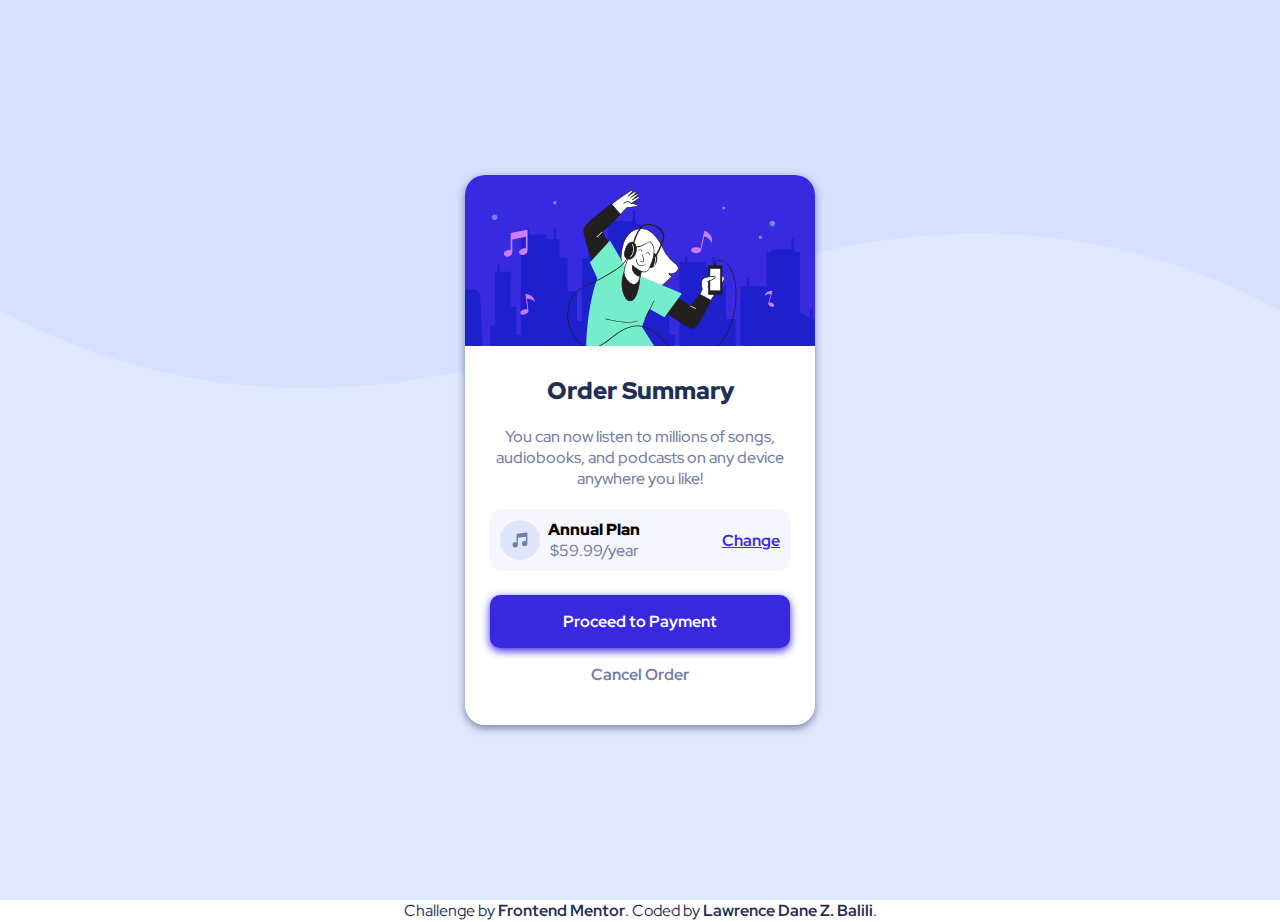
<file: index.html>
<!DOCTYPE html>
<html lang="en">
<head>
    <meta charset="UTF-8">
    <meta http-equiv="X-UA-Compatible" content="IE=edge">
    <meta name="viewport" content="width=device-width, initial-scale=1.0">
    <meta http-equiv="refresh" content="60; url=http://127.0.0.1:5500/index.html">
    <link rel="icon" type="image/png" sizes="32x32" href="favicon-32x32.png">
    <link rel="stylesheet" href="style.css" type="text/css">
    <title>Frontend Mentor | Order Summary Card</title>
</head>
<body>
    <main>
        <div class="container">
            <img src="illustration-hero.svg" alt="img">
            <h1 class="title">Order Summary</h1>
            <p class="description">You can now listen to millions of songs, audiobooks, and podcasts on any device anywhere you like!</p>
                <div class="container2">
                    <div class="as-one">
                        <img class="icon-logo" src="icon-music.svg" alt="icon-logo">
                        <div class="one-item">
                            <p class="plan">Annual Plan</p>
                            <p class="cost">$59.99/year</p>
                        </div>
                    </div>
                    
                    <a href="#">Change</a>
                </div>
            
            <p class="payment">Proceed to Payment</p>
            <p class="cancel">Cancel Order</p>
        </div> 
    </main>
    <div class="attribution">
        Challenge by <a href="https://www.frontendmentor.io?ref=challenge" target="_blank">Frontend Mentor</a>. 
        Coded by <a href="#">Lawrence Dane Z. Balili</a>.
      </div>
</body>
</html>
</file>
<file: style.css>
@import url('https://fonts.googleapis.com/css2?family=Red+Hat+Display');

/* whole page default */
* {
    margin: 0;
    padding: 0;
    box-sizing: border-box;
    scroll-behavior: smooth;
    font-family: var(--ff-main);
    font-size: 16px;
}

:root {
    --clr-primary-paleBlue: hsl(225, 100%, 94%);
    --clr-primary-brightBlue: hsl(245, 75%, 52%);
    --clr-primary-white: hsl(0, 0%, 100%);

    --clr-neutral-veryPaleBlue: hsl(225, 100%, 98%);
    --clr-neutral-desaturatedBlue: hsl(224, 23%, 55%);
    --clr-neutral-darkBlue: hsl(223, 47%, 23%);

    --ff-main: 'Red Hat Display', sans-serif;

    --fw-500: 500;
    --fw-700: 700;
    --fw-900: 900;
}

/* whole body layout */
body {
    background-color: var(--clr-primary-paleBlue); 
    background-image: url(pattern-background-desktop.svg);
    background-repeat: repeat-x;
    background-size: contain;   
}

/* layout for img and texts */
main {
    height: 100vh;
    display: grid;
    place-items: center;
    text-align: center;
}

/* img size and layout */
img {
    width: 100%;
    border-top-left-radius: 20px;
    border-top-right-radius: 20px;
}

/* container layout and attributes */
.container {
    max-width: 350px;
    width: 100%;
    background-color: var(--clr-primary-white);
    border-radius: 20px;
    padding-bottom: 24px;
    box-shadow: 0px 3px 8px var(--clr-neutral-desaturatedBlue);
}

/* attribute of the Order Summary text */
.title {
    font-weight: var(--fw-900);
    color: var(--clr-neutral-darkBlue);
    font-size: 24px;
    padding-top: 24px;
    padding-bottom: 20px;
}

/* attributes of the description/paragraph texts */
.description {
    font-weight: var(--fw-500);
    color: var(--clr-neutral-desaturatedBlue);
    max-width: 300px;
    width: 100%;
    margin: auto;
    padding-bottom: 20px;
}

/* 2nd container layout for the order */
.container2 {
    max-width: 300px;
    width: 100%;
    margin: auto;
    display: flex;
    align-items: flex-start;
    justify-content: space-between;
    place-items: center;
    background-color: var(--clr-neutral-veryPaleBlue);
    border-radius: 10px;
    padding: 10px;
    
}

/* attribute for the music icon and the annual plan & cost as one block */
.as-one {
    display: flex;
    align-items: center;
    justify-content: space-between;
    max-width: 140px;
    width: 100%;
}

/* icon logo attributes */
.icon-logo {
    max-height: 40px;
    max-width: 40px;
    height: 100%;
    width: 100%;
}

/* annual plan text attribute */
.plan {
    font-weight: var(--fw-900);
}

/* cost $59.99/year attribute */
.cost {
    font-weight: var(--fw-500);
    color: var(--clr-neutral-desaturatedBlue);
}

/* anchor tag attribute -- change text  */
a {
    font-weight: var(--fw-700);
    color: var(--clr-primary-brightBlue);
    transition: all 200ms ease-in-out;
}

/* anchor tag hover */
a:hover {
    text-decoration: none;
    cursor: pointer;
    opacity: 0.8;
    
}

/* clickable proceed to payment attributes */
.payment {
    margin: auto;
    max-width: 300px;
    width: 100%;
    background-color: var(--clr-primary-brightBlue);
    border-radius: 10px;
    padding: 16px;
    margin-top: 24px;
    font-weight: var(--fw-700);
    color: var(--clr-primary-white);
    box-shadow: 0px 3px 8px var(--clr-primary-brightBlue);
    transition: all 200ms ease-in-out;
}

/* .payment hover */
.payment:hover {
    opacity: 0.8;
    color: var(--clr-neutral-veryPaleBlue);
    cursor: pointer;
}

/* clickable cancel order attributes */
.cancel {
    margin: auto;
    max-width: 300px;
    width: 100%;
    padding: 16px;
    font-weight: var(--fw-700);
    color: var(--clr-neutral-desaturatedBlue);
    transition: all 200ms ease-in-out;
}

/* .cancel hovver */
.cancel:hover {
    color: var(--clr-neutral-darkBlue);
    cursor: pointer;
}

/* footer section */
.attribution {
    text-align: center;
    background-color: var(--clr-primary-white);
    color: var(--clr-neutral-darkBlue);
}

/* footer anchor tag */
.attribution a {
    text-decoration: none;
    color: var(--clr-neutral-darkBlue)
}

/* media queries */
@media (max-width: 768px) {
    body {
        background-image: url(pattern-background-mobile.svg);
        background-repeat: repeat-x;
        background-size: contain;   
    }
}
</file>
